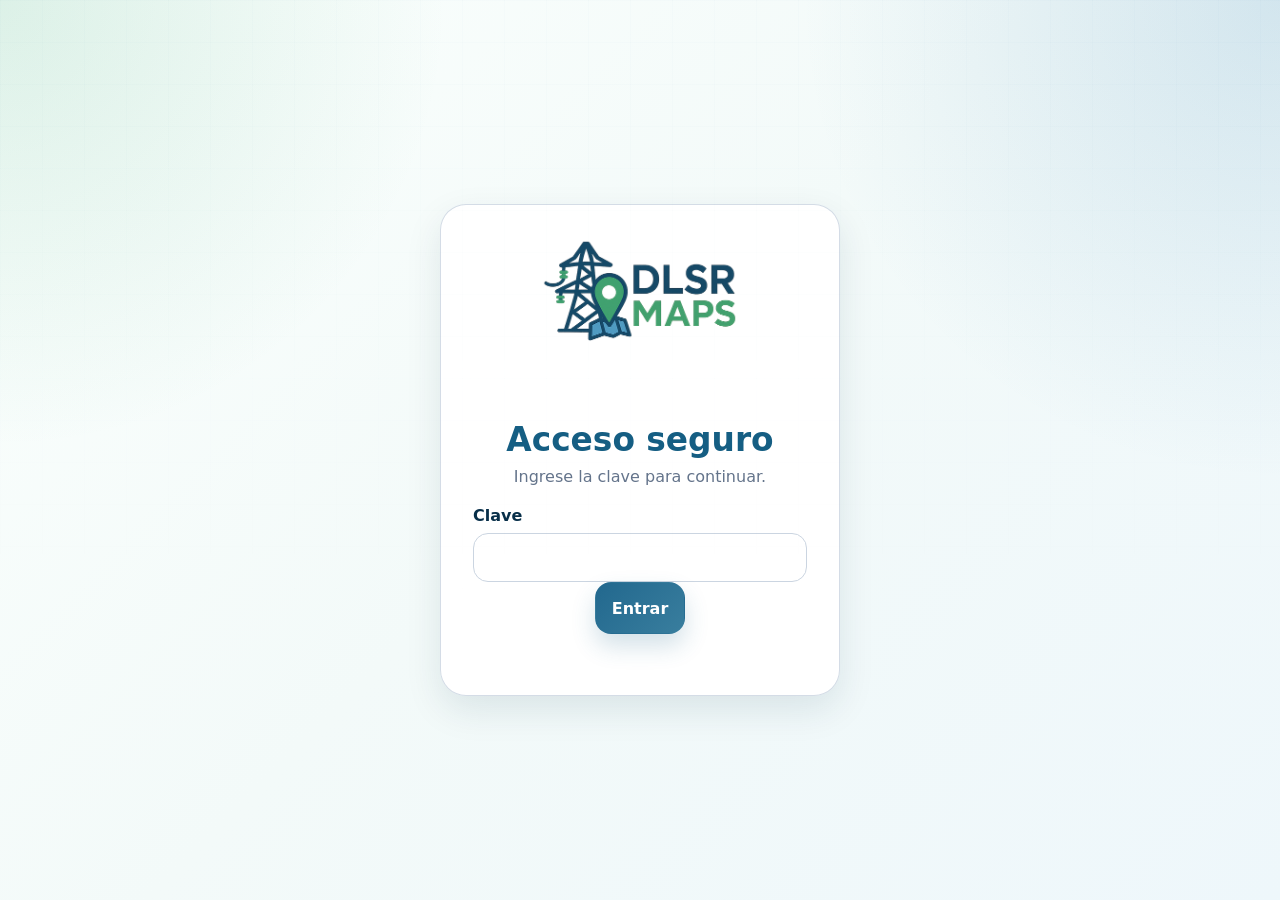
<file: index.html>
<!DOCTYPE html><html lang="es"><head><meta charset="UTF-8"/><title>DLSR MAPS</title><meta name="viewport" content="width=device-width, initial-scale=1.0"/><meta name="theme-color" content="#155e83"/><script>if(sessionStorage.getItem("delsr_maps_auth")!=="1")location.replace("./acceso.html");</script><link rel="manifest" href="manifest.json"/><link rel="preload" as="image" href="logo_ui.png"/><link rel="stylesheet" href="./styles.css?v=20260506-7"/></head><body><main class="home"><section class="home-shell"><div class="home-brand card"><img class="home-logo" src="logo_ui.png" alt="DLSR MAPS"/><span class="eyebrow">Sistema de consulta geográfica</span><h1>Consulta rápida y precisa.</h1><p>Busque por contrato, placa, coordenadas o cercanía, con accesos directos a Google Maps y Waze.</p></div><div class="home-menu card"><h2>Menú principal</h2><p>Seleccione una opción para iniciar.</p><nav class="menu"><a class="menu-card blue" href="buscar.html"><span class="icon">⌕</span><span><strong>Buscar todo</strong><span>Consulta general inteligente.</span></span><span class="arrow">›</span></a><div class="menu-grid"><a class="menu-card compact blue" href="contrato.html"><span class="icon">▤</span><span><strong>Contrato</strong><span>Por número de contrato.</span></span></a><a class="menu-card compact green" href="placa.html"><span class="icon">⚑</span><span><strong>Placa</strong><span>Referencia o número.</span></span></a><a class="menu-card compact slate" href="ubicacion.html"><span class="icon">⌖</span><span><strong>Ubicación</strong><span>Cercanos y rutas.</span></span></a><a class="menu-card compact gold" href="campo.html"><span class="icon">◎</span><span><strong>Modo campo</strong><span>Vista rápida móvil.</span></span></a><a class="menu-card compact green" href="favoritos.html"><span class="icon">★</span><span><strong>Favoritos</strong><span>Recientes guardados.</span></span></a><a class="menu-card compact slate" href="estado.html"><span class="icon">✓</span><span><strong>Estado</strong><span>Validación del sistema.</span></span></a></div><button class="btn btn-danger logout-soft" onclick="sessionStorage.removeItem('delsr_maps_auth');location.replace('./acceso.html')">Salir</button></nav></div></section></main><script>if('serviceWorker'in navigator){navigator.serviceWorker.register('sw.js').catch(()=>{});}</script></body></html>
</file>
<file: styles.css>
:root {
  color-scheme: light;
  --blue-950:#082f49; --blue-900:#0b3f63; --blue-800:#155e83; --blue-700:#216e96;
  --green-800:#2e695d; --green-700:#3d806e; --green-600:#57977f;
  --slate-950:#0f172a; --slate-800:#1e293b; --slate-700:#334155; --slate-500:#64748b; --slate-300:#cbd5e1; --slate-200:#e2e8f0; --slate-100:#f1f5f9;
  --paper:rgba(255,255,255,.94); --paper-solid:#fff; --bg:#f3faf9; --danger:#b94b4b; --amber:#9a6a24;
  --shadow:0 14px 36px rgba(8,47,73,.10); --shadow-soft:0 8px 22px rgba(8,47,73,.07);
  --radius-xl:26px; --radius-lg:18px; --radius-md:14px;
}
*{box-sizing:border-box} html,body{min-height:100%} body{margin:0;font-family:"Segoe UI",system-ui,-apple-system,BlinkMacSystemFont,Arial,sans-serif;color:var(--slate-950);background:radial-gradient(circle at top left,rgba(58,167,117,.16),transparent 28rem),radial-gradient(circle at top right,rgba(20,109,168,.14),transparent 30rem),linear-gradient(135deg,#fbfffd 0%,var(--bg) 48%,#eef7fb 100%);overflow-x:hidden} body::before{content:"";position:fixed;inset:0;pointer-events:none;background-image:linear-gradient(rgba(15,95,153,.032) 1px,transparent 1px),linear-gradient(90deg,rgba(15,95,153,.032) 1px,transparent 1px);background-size:42px 42px;mask-image:linear-gradient(to bottom,rgba(0,0,0,.42),transparent 72%)} a{color:inherit} button,input,select{font:inherit} button{-webkit-tap-highlight-color:transparent}.card{background:var(--paper);border:1px solid rgba(203,213,225,.82);border-radius:var(--radius-xl);box-shadow:var(--shadow)}.muted{color:var(--slate-500)}.hidden{display:none!important}
/* acceso */.login-page{min-height:100vh;display:grid;place-items:center;padding:22px}.login-card{width:min(400px,100%);padding:clamp(20px,5vw,32px);text-align:center}.login-logo{width:200px;max-width:78%;height:auto;margin:0 auto 10px;display:block}.login-card h1{color:var(--blue-800);margin:0 0 8px;font-size:clamp(1.55rem,5vw,2.05rem)}.login-card p{color:var(--slate-500);margin:0 0 20px}.login-card label{display:block;text-align:left;font-weight:850;margin-bottom:8px;color:var(--blue-950)}.login-card input{width:100%;border:1px solid var(--slate-300);border-radius:15px;padding:14px;outline:none;background:#fff;color:var(--slate-950)}.login-card input:focus{border-color:var(--blue-700);box-shadow:0 0 0 4px rgba(20,109,168,.13)}.error-text{min-height:1.3em;color:#991b1b;margin-top:10px;font-size:.92rem}
/* botones */.btn{appearance:none;border:1px solid transparent;text-decoration:none;border-radius:16px;min-height:52px;padding:12px 16px;font-weight:900;cursor:pointer;display:inline-flex;align-items:center;justify-content:center;gap:8px;transition:transform .15s ease,box-shadow .15s ease,opacity .15s ease,border-color .15s ease;white-space:nowrap}.btn:hover{transform:translateY(-1px)}.btn:disabled{opacity:.62;cursor:not-allowed;transform:none}.btn-blue{background:linear-gradient(135deg,#22688e,#397e9e);color:#fff;box-shadow:0 12px 24px rgba(34,104,142,.20)}.btn-green{background:linear-gradient(135deg,#3f806e,#62a286);color:#fff;box-shadow:0 12px 24px rgba(63,128,110,.19)}.btn-light{background:#fff;color:var(--slate-800);border-color:rgba(203,213,225,.95);box-shadow:var(--shadow-soft)}.btn-danger{background:#fff;color:var(--danger);border-color:rgba(185,75,75,.26)}.btn-ghost{background:rgba(255,255,255,.62);color:var(--blue-900);border-color:rgba(203,213,225,.85)}.btn.small{min-height:40px;padding:8px 12px;border-radius:13px;font-size:.88rem}.chip{display:inline-flex;align-items:center;gap:6px;border:1px solid rgba(203,213,225,.82);background:#fff;border-radius:999px;padding:8px 11px;color:var(--slate-700);font-size:.88rem;font-weight:850}.chip.ok{color:var(--green-800);background:rgba(62,128,110,.09);border-color:rgba(62,128,110,.18)}.chip.warn{color:var(--amber);background:rgba(154,106,36,.08);border-color:rgba(154,106,36,.16)}
/* inicio */.home{min-height:100vh;min-height:100svh;display:grid;place-items:center;padding:clamp(12px,3vw,28px)}.home-shell{width:min(1100px,100%);display:grid;grid-template-columns:.88fr 1.12fr;gap:clamp(14px,3vw,28px);align-items:stretch}.home-brand,.home-menu{padding:clamp(20px,4vw,34px)}.home-brand{min-height:390px;display:flex;flex-direction:column;justify-content:center;text-align:left;overflow:hidden;position:relative}.home-logo{width:min(285px,82%);height:auto;margin-bottom:18px}.eyebrow{display:inline-flex;align-items:center;gap:8px;width:fit-content;padding:8px 12px;border-radius:999px;background:rgba(15,95,153,.08);color:var(--blue-800);font-weight:900;font-size:.88rem}.home-brand h1{margin:14px 0 10px;color:var(--blue-950);font-size:clamp(1.9rem,5.2vw,3.25rem);line-height:1;letter-spacing:-.04em}.home-brand p{margin:0;color:var(--slate-500);font-size:clamp(.95rem,2.1vw,1.08rem);line-height:1.48;max-width:520px}.home-menu{display:flex;flex-direction:column;justify-content:center}.home-menu h2{margin:0 0 6px;color:var(--blue-800);font-size:clamp(1.45rem,3.8vw,2.05rem)}.home-menu>p{margin:0 0 18px;color:var(--slate-500)}.menu{display:grid;gap:12px}.menu-grid{display:grid;grid-template-columns:1fr 1fr;gap:12px}.menu-card{position:relative;overflow:hidden;display:grid;grid-template-columns:50px 1fr auto;align-items:center;gap:12px;width:100%;min-height:72px;text-decoration:none;padding:12px 14px;border-radius:20px;background:#fff;border:1px solid rgba(203,213,225,.86);box-shadow:var(--shadow-soft);transition:transform .16s ease,box-shadow .16s ease,border-color .16s ease}.menu-card:hover{transform:translateY(-2px);box-shadow:0 16px 34px rgba(8,47,73,.13);border-color:rgba(20,109,168,.32)}.menu-card .icon{width:50px;height:50px;border-radius:16px;display:grid;place-items:center;font-size:1.28rem;color:#fff}.menu-card.blue .icon{background:linear-gradient(135deg,#285f81,#4d879e)}.menu-card.green .icon{background:linear-gradient(135deg,#3f7c68,#75a790)}.menu-card.slate .icon{background:linear-gradient(135deg,#365a6b,#758c9a)}.menu-card.gold .icon{background:linear-gradient(135deg,#8a744f,#b49a65)}.menu-card strong{display:block;color:var(--blue-950);font-size:1rem;margin-bottom:3px}.menu-card span:not(.icon):not(.arrow){color:var(--slate-500);font-size:.88rem;line-height:1.25}.menu-card .arrow{color:var(--slate-500);font-weight:900}.menu-card.compact{grid-template-columns:44px 1fr;min-height:64px}.menu-card.compact .icon{width:44px;height:44px}.logout-soft{margin-top:14px;width:100%}
/* paginas */.app-shell{width:min(1180px,calc(100% - 26px));margin:0 auto;padding:14px 0 28px}.topbar{display:grid;grid-template-columns:1fr auto;gap:12px;align-items:center;margin-bottom:14px}.brand-mini{display:flex;align-items:center;gap:12px;min-width:0}.brand-mini img{width:78px;height:auto;flex:0 0 auto}.brand-title{min-width:0}.brand-title h1{margin:0;color:var(--blue-800);font-size:clamp(1.35rem,3vw,2.05rem);line-height:1.08;letter-spacing:-.02em}.brand-title p{margin:5px 0 0;color:var(--slate-500);font-size:.94rem}.panel{padding:clamp(13px,2.2vw,19px);margin-bottom:14px}.actions{display:grid;grid-template-columns:minmax(220px,1fr) auto auto auto;gap:10px;align-items:start}.actions.two{grid-template-columns:minmax(220px,1fr) auto auto}.actions.single{grid-template-columns:minmax(220px,1fr) auto}.search-area{position:relative;min-width:0}.searchbox{min-height:54px;display:flex;align-items:center;gap:10px;background:#fff;border:1px solid var(--slate-300);border-radius:17px;padding:4px 14px;box-shadow:0 5px 14px rgba(15,23,42,.045)}.searchbox:focus-within{border-color:rgba(20,109,168,.72);box-shadow:0 0 0 4px rgba(20,109,168,.12)}.searchbox .field-icon{color:var(--blue-800);font-size:1.05rem}.searchbox input,.searchbox select{width:100%;border:0;outline:0;background:transparent;padding:13px 0;color:var(--slate-950);min-width:0}.filters{display:grid;grid-template-columns:repeat(3,minmax(90px,1fr));gap:9px;margin-top:10px}.filterbox{background:#fff;border:1px solid var(--slate-300);border-radius:14px;padding:8px 10px}.filterbox label{display:block;color:var(--slate-500);font-size:.75rem;font-weight:800}.filterbox select,.filterbox input{width:100%;border:0;outline:0;background:transparent;color:var(--slate-900);font-weight:700;padding-top:4px}.mode-row{display:flex;flex-wrap:wrap;gap:8px;margin-top:10px}.mode-pill{appearance:none;border:1px solid rgba(203,213,225,.9);background:rgba(255,255,255,.82);color:var(--slate-700);padding:8px 12px;border-radius:999px;font-weight:850;font-size:.86rem;cursor:pointer}.mode-pill.active{background:rgba(15,95,153,.1);color:var(--blue-800);border-color:rgba(15,95,153,.35)}.suggestions{position:static;margin-top:10px;background:#fff;border:1px solid rgba(203,213,225,.92);border-radius:18px;box-shadow:0 12px 26px rgba(8,47,73,.10);overflow:hidden;max-height:min(330px,48vh);overflow-y:auto;z-index:10}.suggestions[hidden]{display:none!important}.suggestion-header{padding:9px 14px;color:var(--slate-500);font-size:.78rem;font-weight:900;text-transform:uppercase;letter-spacing:.04em;border-bottom:1px solid #eef2f7;background:#fbfdff}.suggestion-empty{padding:15px;color:var(--slate-500);display:grid;gap:4px}.suggestion-empty strong{color:var(--blue-950)}.suggestion-item{width:100%;border:0;background:#fff;display:grid;grid-template-columns:1fr auto;gap:10px;text-align:left;padding:12px 14px;cursor:pointer;border-bottom:1px solid #edf2f7}.suggestion-item:last-child{border-bottom:0}.suggestion-item:hover,.suggestion-item.active{background:#f3f8fb}.suggestion-main strong{color:var(--blue-950);display:block}.suggestion-main small{color:var(--slate-500);display:block;margin-top:2px}.suggestion-tag{color:var(--green-700);background:rgba(47,143,104,.1);border-radius:999px;padding:6px 9px;font-size:.76rem;font-weight:850;align-self:center;white-space:nowrap}.status{display:inline-flex;width:fit-content;align-items:center;gap:7px;margin:10px auto 0;padding:8px 12px;border-radius:999px;font-size:.88rem;font-weight:850;color:var(--slate-500);background:#fff;border:1px solid rgba(203,213,225,.8)}.status.loading{color:var(--blue-800);background:rgba(15,95,153,.07)}.status.ok{color:var(--green-800);background:rgba(60,128,110,.08)}.status.warn{color:var(--amber);background:rgba(154,106,36,.08)}.status.error{color:#9f1239;background:rgba(244,63,94,.08)}.layout-two{display:grid;grid-template-columns:minmax(0,.9fr) minmax(360px,1.1fr);gap:14px}.result-card{display:none;padding:18px;margin-bottom:14px}.result-card.show{display:block}.result-head{display:flex;justify-content:space-between;align-items:flex-start;gap:12px;margin-bottom:12px}.result-title{margin:0;color:var(--blue-950);font-size:1.15rem}.result-subtitle{margin:4px 0 0;color:var(--slate-500);font-size:.9rem}.result-grid{display:grid;grid-template-columns:repeat(2,minmax(0,1fr));gap:10px}.result-grid>div{background:#f8fafc;border:1px solid rgba(203,213,225,.75);border-radius:14px;padding:10px;color:var(--slate-500);font-size:.82rem}.result-grid b{display:block;color:var(--slate-950);font-size:.95rem;margin-top:4px;overflow-wrap:anywhere}.link-row{display:flex;flex-wrap:wrap;gap:9px;margin-top:12px}.link-chip{display:inline-flex;align-items:center;gap:6px;background:#eef3f8;border:1px solid rgba(203,213,225,.55);border-radius:999px;padding:9px 11px;text-decoration:none;color:var(--slate-950);font-weight:900;font-size:.86rem}.map-card{overflow:hidden}.map-card #map,.map-card .map{height:min(520px,58vh);min-height:330px;border-radius:var(--radius-xl);overflow:hidden}.map-placeholder{height:min(520px,58vh);min-height:330px;display:grid;place-items:center;text-align:center;color:var(--slate-500);background:linear-gradient(135deg,rgba(255,255,255,.9),rgba(239,249,251,.9))}.map-placeholder div{display:grid;gap:7px}.map-placeholder strong{color:var(--blue-950)}.table-card{padding:0;overflow:hidden}.table-wrap{overflow:auto;max-height:460px}.data-table{width:100%;border-collapse:collapse;font-size:.9rem;background:#fff}.data-table th{position:sticky;top:0;background:#f3f8fb;color:var(--blue-950);text-align:left;padding:12px;border-bottom:1px solid var(--slate-200);z-index:1}.data-table td{padding:11px 12px;border-bottom:1px solid #eef2f7;color:var(--slate-700);vertical-align:top}.data-table tr:hover td{background:#fbfdff}.data-table a{font-weight:900;color:var(--blue-800)}.empty-state{padding:28px;text-align:center;color:var(--slate-500)}.empty-state strong{display:block;color:var(--blue-950);margin-bottom:5px}.quick-grid{display:grid;grid-template-columns:repeat(3,1fr);gap:10px}.tool-grid{display:grid;grid-template-columns:repeat(4,1fr);gap:12px}.mini-card{padding:15px;border-radius:18px;background:#fff;border:1px solid rgba(203,213,225,.85);box-shadow:var(--shadow-soft)}.mini-card strong{display:block;color:var(--blue-950);font-size:1.3rem}.mini-card span{color:var(--slate-500);font-size:.88rem}.field-mode .app-shell{width:min(840px,calc(100% - 24px))}.field-result .result-grid{grid-template-columns:1fr}.field-actions{display:grid;grid-template-columns:1fr 1fr;gap:10px}.field-actions .btn{min-height:62px;font-size:1rem}.toast{position:fixed;left:50%;bottom:18px;transform:translateX(-50%);z-index:50;background:var(--blue-950);color:white;border-radius:999px;padding:10px 14px;box-shadow:0 10px 24px rgba(0,0,0,.18);font-weight:800;font-size:.9rem;opacity:0;pointer-events:none;transition:opacity .18s ease}.toast.show{opacity:1}
@media (max-width:900px){.home-shell{grid-template-columns:1fr}.home-brand{min-height:auto;text-align:center;align-items:center}.home-brand p{text-align:center}.menu-grid{grid-template-columns:1fr}.layout-two{grid-template-columns:1fr}.actions,.actions.two,.actions.single{grid-template-columns:1fr}.actions>.btn{width:100%}.topbar{grid-template-columns:1fr}.topbar .btn{justify-self:start}.tool-grid{grid-template-columns:1fr 1fr}.quick-grid{grid-template-columns:1fr 1fr}.filters{grid-template-columns:1fr}}
@media (max-width:600px){.home{place-items:start;padding:10px}.home-shell{gap:10px}.home-brand,.home-menu{padding:15px;border-radius:22px}.home-brand{min-height:0}.home-logo{width:185px;margin-bottom:8px}.eyebrow{font-size:.74rem;padding:6px 10px}.home-brand h1{font-size:1.62rem;margin:9px 0 6px;line-height:1.02}.home-brand p{font-size:.88rem;line-height:1.35}.home-menu h2{font-size:1.4rem}.home-menu>p{font-size:.88rem;margin-bottom:10px}.menu{gap:9px}.menu-grid{grid-template-columns:1fr 1fr;gap:8px}.menu-card{grid-template-columns:40px 1fr;gap:9px;min-height:58px;padding:9px;border-radius:17px}.menu-card .icon{width:40px;height:40px;border-radius:14px;font-size:1.08rem}.menu-card strong{font-size:.88rem;margin:0}.menu-card span:not(.icon):not(.arrow),.menu-card .arrow{display:none}.logout-soft{margin-top:9px;min-height:44px}.app-shell{width:min(100% - 18px,1180px);padding:10px 0 20px}.brand-mini img{width:52px}.brand-title h1{font-size:1.38rem}.brand-title p{font-size:.82rem}.panel{padding:10px;border-radius:22px}.searchbox{min-height:50px;border-radius:16px}.btn{min-height:48px;border-radius:15px}.result-card{padding:13px;border-radius:22px}.result-grid{grid-template-columns:1fr}.map-card #map,.map-card .map,.map-placeholder{min-height:310px;height:46vh}.table-wrap{max-height:380px}.data-table{font-size:.82rem}.data-table th,.data-table td{padding:9px}.tool-grid,.quick-grid{grid-template-columns:1fr}.field-actions{grid-template-columns:1fr}.field-actions .btn{min-height:56px}.suggestions{max-height:42vh}.status{font-size:.8rem}}
@media (max-height:760px) and (max-width:600px){.home-logo{width:155px}.home-brand h1{font-size:1.35rem}.home-brand p{font-size:.8rem}.home-brand,.home-menu{padding:12px}.menu-grid{gap:7px}.menu-card{min-height:52px}.menu-card .icon{width:36px;height:36px}.menu-card strong{font-size:.82rem}.logout-soft{min-height:40px}}
</file>
